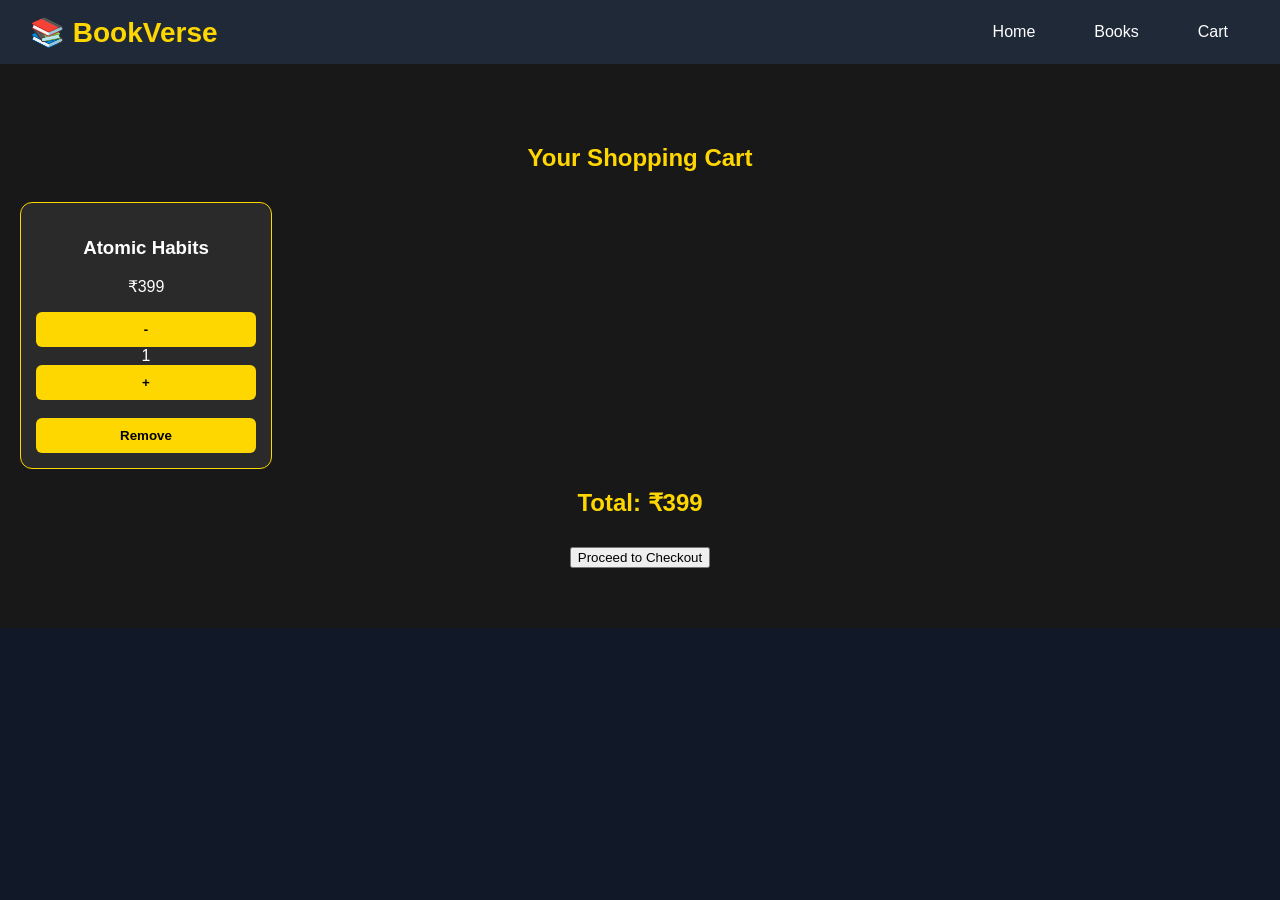
<file: cart.html>
<!DOCTYPE html>
<html lang="en">
<head>
<meta charset="UTF-8">
<meta name="viewport" content="width=device-width, initial-scale=1.0">
<title>BookVerse - Shopping Cart</title>
<link rel="stylesheet" href="style.css">
</head>

<body>

<header>
  <div class="logo">📚 BookVerse</div>

  <nav>
    <a href="index.html">Home</a>
    <a href="books.html">Books</a>
    <a href="cart.html">Cart</a>
  </nav>
</header>

<section class="featured">

<h2>Your Shopping Cart</h2>

<div class="product">
<h3>Atomic Habits</h3>
<p>₹399</p>

<button>-</button>
<span>1</span>
<button>+</button>

<br><br>

<button>Remove</button>
</div>

<h2>Total: ₹399</h2>

<a href="checkout.html">
  <button>Proceed to Checkout</button>
</a>
</section>

</body>
</html>
</file>
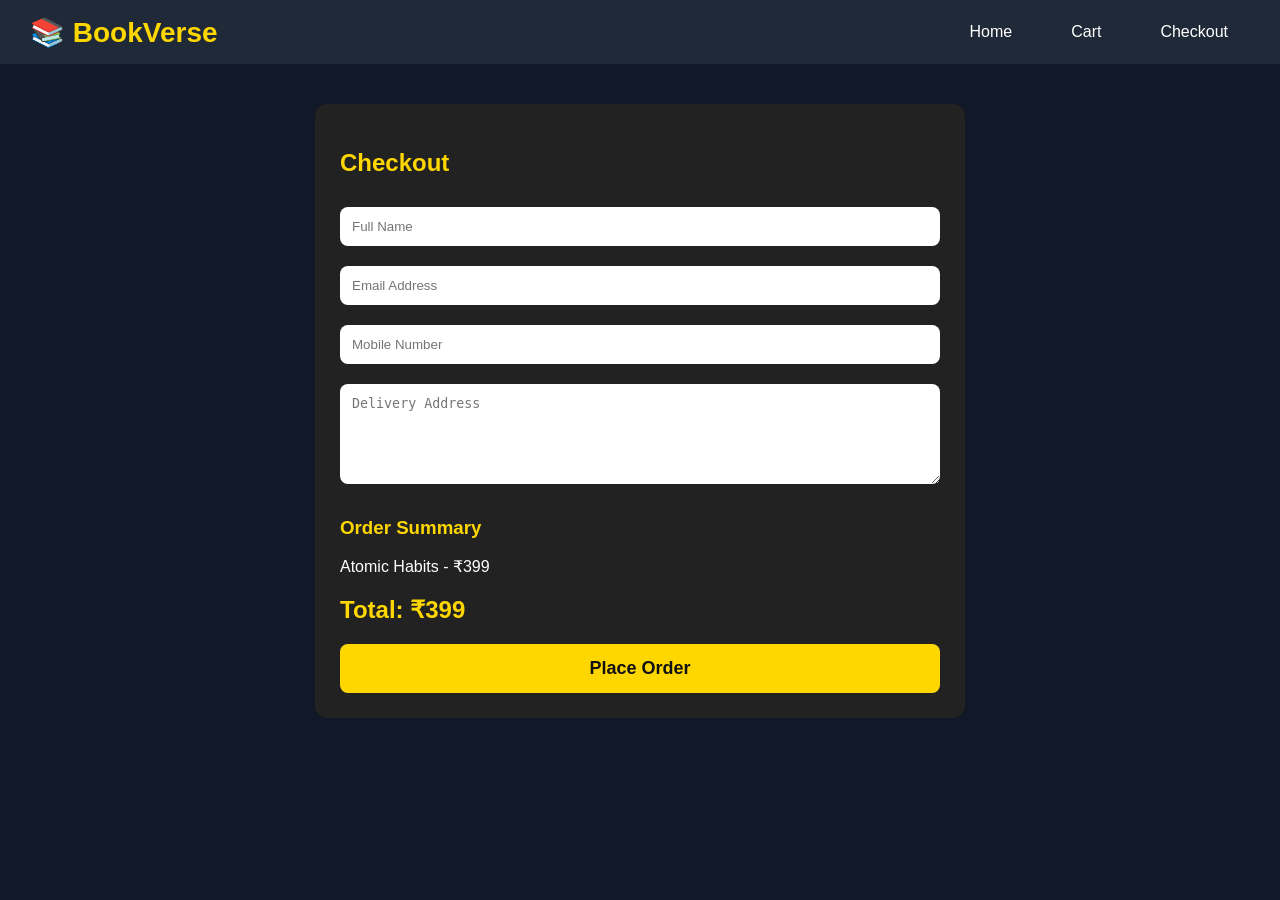
<file: checkout.html>
<!DOCTYPE html>
<html lang="en">
<head>
<meta charset="UTF-8">
<meta name="viewport" content="width=device-width, initial-scale=1.0">
<title>BookVerse - Checkout</title>
<link rel="stylesheet" href="style.css">
</head>

<body>

<header>
  <div class="logo">📚 BookVerse</div>

  <nav>
    <a href="index.html">Home</a>
    <a href="cart.html">Cart</a>
    <a href="checkout.html">Checkout</a>
  </nav>
</header>

<section class="checkout">

<h2>Checkout</h2>

<form>

<input type="text" placeholder="Full Name" required>

<input type="email" placeholder="Email Address" required>

<input type="tel" placeholder="Mobile Number" required>

<textarea placeholder="Delivery Address" required></textarea>

<h3>Order Summary</h3>

<p>Atomic Habits - ₹399</p>

<h2>Total: ₹399</h2>

<button type="submit">Place Order</button>

</form>

</section>

</body>
</html>
</file>
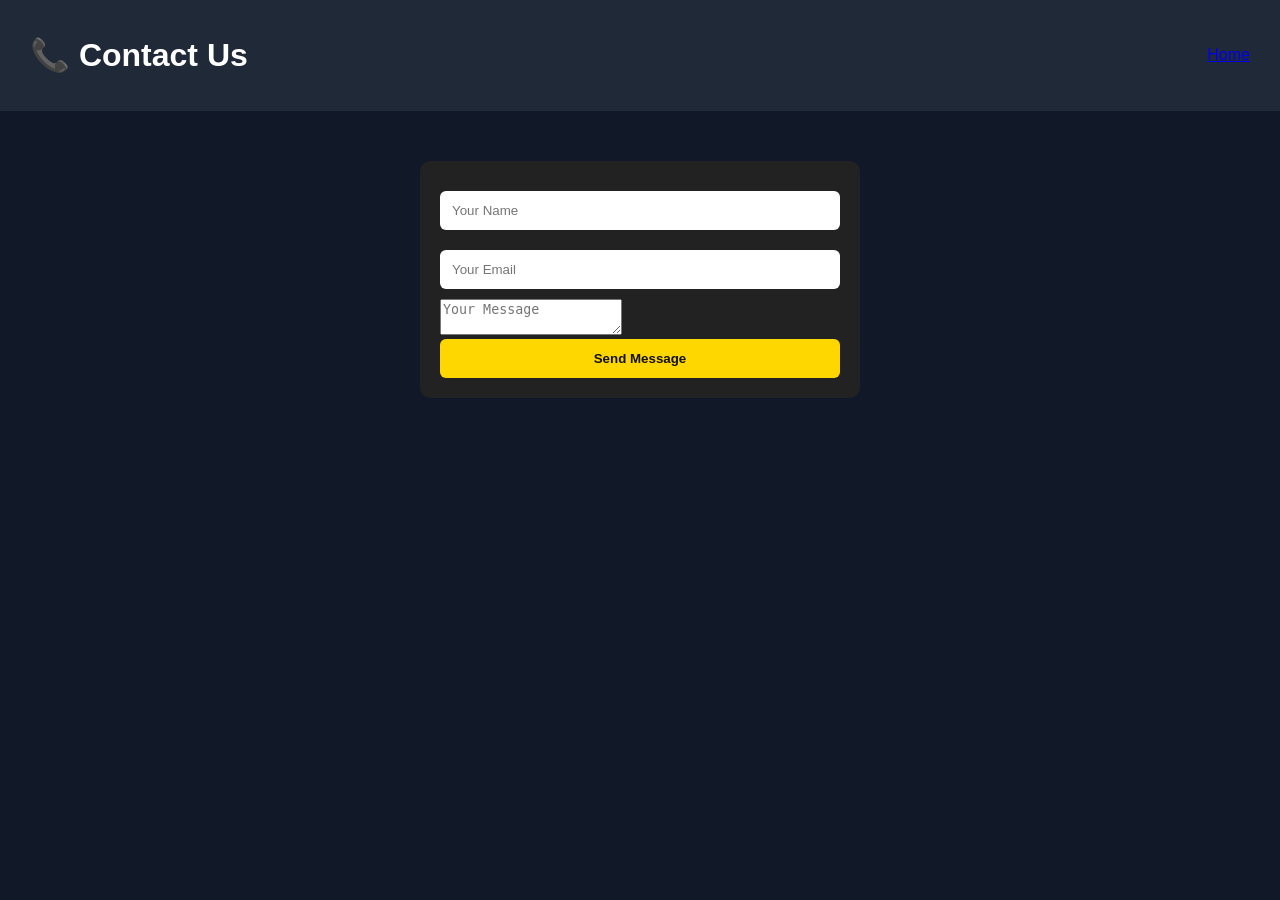
<file: Contact.html>
<!DOCTYPE html>
<html>
<head>
<title>Contact BookVerse</title>
<link rel="stylesheet" href="style.css">
</head>
<body>

<header>
<h1>📞 Contact Us</h1>
<a href="index.html">Home</a>
</header>

<section class="login-section">

<input type="text" placeholder="Your Name">

<input type="email" placeholder="Your Email">

<textarea placeholder="Your Message"></textarea>

<button>Send Message</button>

</section>

</body>
</html>
</file>
<file: style.css>
body{
  margin:0;
  font-family:Arial,sans-serif;
  background:#111827;
  color:white;
}

header{
  display:flex;
  justify-content:space-between;
  align-items:center;
  padding:15px 30px;
  background:#1f2937;
  flex-wrap:wrap;
}

.logo{
  font-size:28px;
  color:#FFD700;
  font-weight:bold;
}

.search{
  display:flex;
  margin:10px;
}

.search input{
  width:250px;
  padding:10px;
  border:none;
  border-radius:6px 0 0 6px;
}

.search button{
  padding:10px 15px;
  border:none;
  background:#FFD700;
  cursor:pointer;
  border-radius:0 6px 6px 0;
}

nav a{
  color:white;
  text-decoration:none;
  margin:0 10px;
}

nav a:hover{
  color:#FFD700;
}

.hero{
  text-align:center;
  padding:80px 20px;
  background:linear-gradient(135deg,#4f46e5,#111827);
}

.hero h1{
  font-size:42px;
  margin-bottom:10px;
}

.hero p{
  font-size:20px;
  margin-bottom:20px;
}

.hero button{
  background:#FFD700;
  border:none;
  padding:12px 30px;
  font-size:18px;
  border-radius:8px;
  cursor:pointer;
}
.books{
    padding:50px 20px;
    text-align:center;
    background:#222;
}

.books h2{
    color:gold;
    font-size:36px;
    margin-bottom:30px;
}

.book-card{
    display:inline-block;
    width:220px;
    background:#333;
    border:2px solid gold;
    border-radius:15px;
    padding:20px;
    margin:15px;
}
nav{
    display:flex;
    gap:15px;
    flex-wrap:wrap;
    align-items:center;
}

nav a{
    color:white;
    text-decoration:none;
    padding:8px 12px;
    border-radius:6px;
    transition:0.3s;
}

nav a:hover{
    background:#FFD700;
    color:#111;
}

.hero{
    min-height:350px;
    display:flex;
    flex-direction:column;
    justify-content:center;
    align-items:center;
}
.book-card img{
    width:100%;
    border-radius:10px;
}

.book-card h3{
    color:white;
    margin:15px 0 10px;
}

.book-card p{
    color:gold;
    font-size:22px;
    font-weight:bold;
}

.book-card button{
    background:gold;
    color:black;
    border:none;
    padding:12px 20px;
    border-radius:8px;
    font-size:16px;
    cursor:pointer;
}
.featured{
    padding:60px 20px;
    background:#181818;
    text-align:center;
}

.featured h2{
    color:#FFD700;
    margin-bottom:30px;
}

.products{
    display:flex;
    justify-content:center;
    gap:20px;
    flex-wrap:wrap;
}

.product{
    width:220px;
    background:#2a2a2a;
    border-radius:12px;
    padding:15px;
    border:1px solid #FFD700;
}

.product img{
    width:100%;
    border-radius:10px;
}

.product h3{
    color:white;
}

.product h4{
    color:#FFD700;
}

.product button{
    width:100%;
    padding:10px;
    border:none;
    border-radius:6px;
    background:#FFD700;
    color:black;
    font-weight:bold;
    cursor:pointer;
  }
.wishlist{
    width:100%;
    padding:10px;
    margin-bottom:10px;
    border:none;
    border-radius:6px;
    background:#ff4d6d;
    color:white;
    font-weight:bold;
    cursor:pointer;
}

.wishlist:hover{
    background:#ff1744;
}
.login-section{
    max-width:400px;
    margin:50px auto;
    background:#222;
    padding:20px;
    border-radius:10px;
}
.register-section{
    max-width:400px;
    margin:40px auto;
    background:#222;
    padding:20px;
    border-radius:10px;
}

.register-section h2{
    text-align:center;
    color:#FFD700;
}

.register-section input,
.register-section button{
    width:100%;
    padding:12px;
    margin:10px 0;
    border:none;
    border-radius:6px;
    box-sizing:border-box;
}

.register-section button{
    background:#FFD700;
    color:#111;
    font-weight:bold;
    cursor:pointer;
}
.product-details{
    max-width:500px;
    margin:50px auto;
    background:#222;
    padding:20px;
    border-radius:12px;
    text-align:center;
}

.product-details img{
    width:220px;
    border-radius:10px;
}

.product-details h2{
    color:#FFD700;
}

.product-details h4{
    color:#FFD700;
    font-size:28px;
}

.product-details button{
    padding:12px 20px;
    margin:10px;
    border:none;
    border-radius:6px;
    background:#FFD700;
    color:#111;
    cursor:pointer;
}

.login-section h2{
    color:#FFD700;
    text-align:center;
}

.login-section input{
    width:100%;
    padding:12px;
    margin:10px 0;
    border:none;
    border-radius:6px;
    box-sizing:border-box;
}

.login-section button{
    width:100%;
    padding:12px;
    background:#FFD700;
    color:#111;
    border:none;
    border-radius:6px;
    font-weight:bold;
    cursor:pointer;
}
.checkout{
    max-width:600px;
    margin:40px auto;
    background:#222;
    padding:25px;
    border-radius:12px;
}

.checkout h2,
.checkout h3{
    color:#FFD700;
}

.checkout input,
.checkout textarea{
    width:100%;
    padding:12px;
    margin:10px 0;
    border:none;
    border-radius:8px;
    box-sizing:border-box;
}

.checkout textarea{
    min-height:100px;
    resize:vertical;
}

.checkout button{
    width:100%;
    padding:14px;
    background:#FFD700;
    color:#111;
    border:none;
    border-radius:8px;
    font-size:18px;
    font-weight:bold;
    cursor:pointer;
}
</file>
